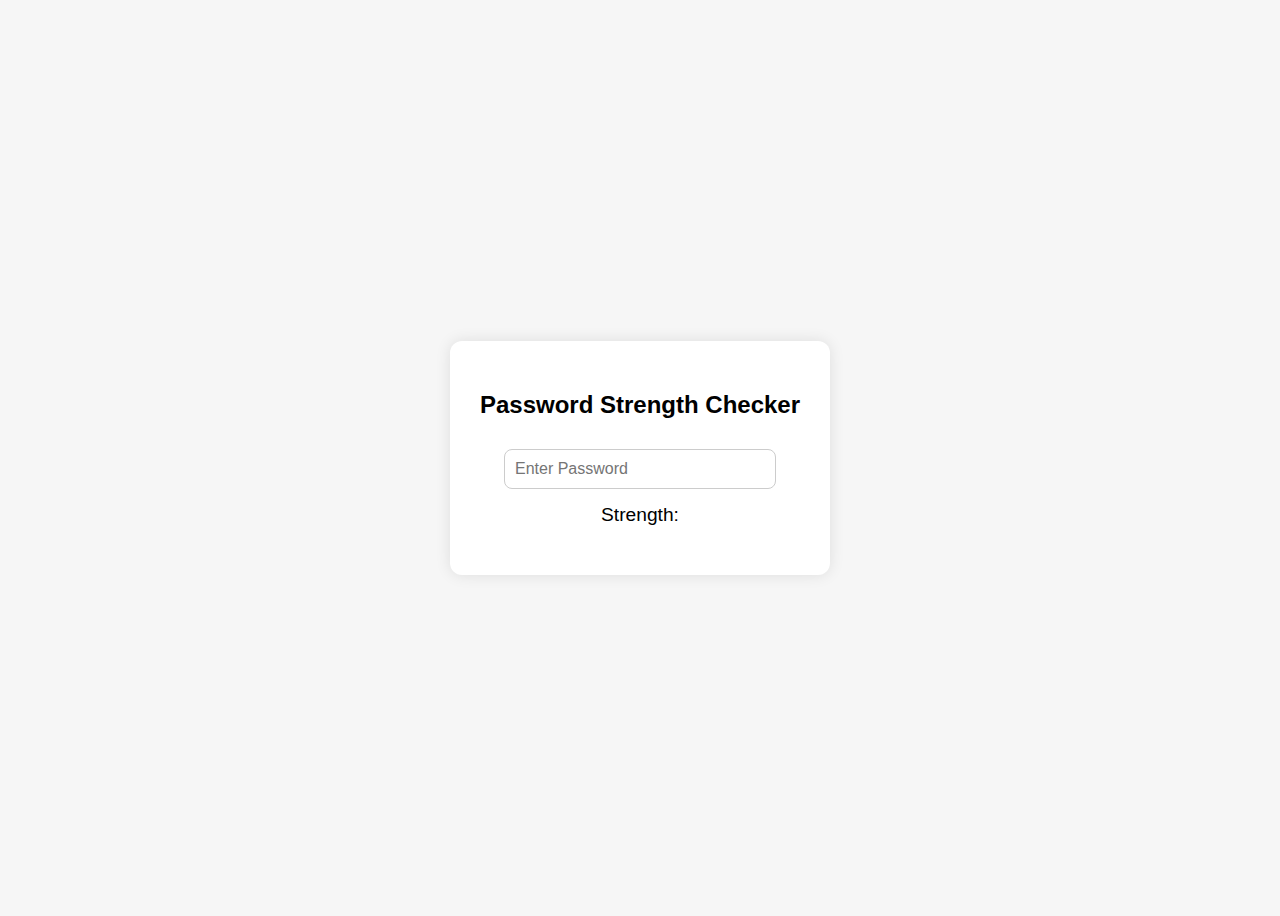
<file: Password Strength Checker/index.html>
<!DOCTYPE html>
<html lang="en">
<head>
  <meta charset="UTF-8" />
  <meta name="viewport" content="width=device-width, initial-scale=1.0"/>
  <title>Password Strength Checker</title>
  <link rel="stylesheet" href="style.css" />
</head>
<body>
  <div class="container">
    <h2>Password Strength Checker</h2>
    <input type="password" id="password" placeholder="Enter Password" />
    <p id="strength">Strength: </p>
  </div>

  <script src="script.js"></script>
</body>
</html>
</file>
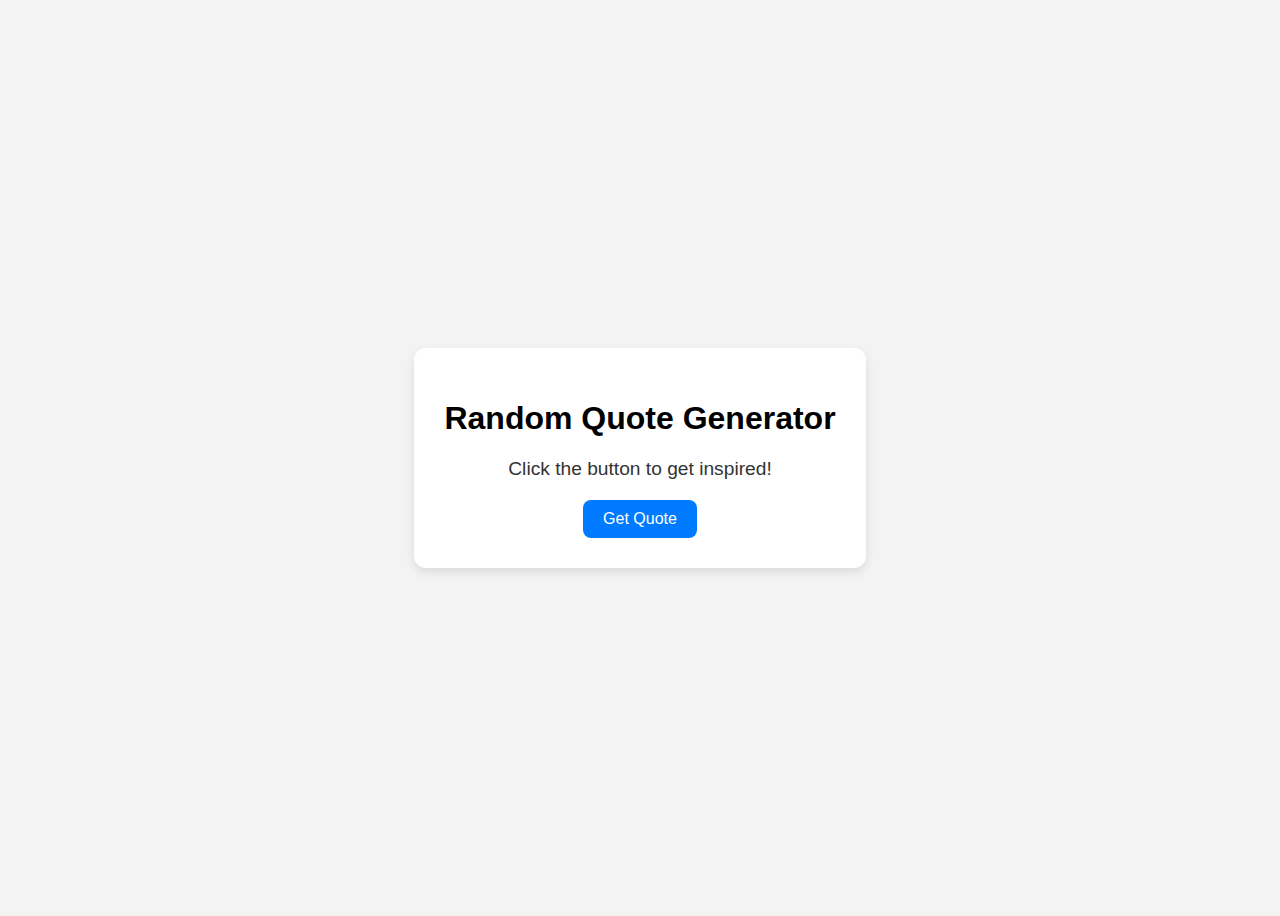
<file: Random Quote Generator/index.html>
<!DOCTYPE html>
<html lang="en">
<head>
    <meta charset="UTF-8">
    <meta http-equiv="X-UA-Compatible" content="IE=edge">
    <meta name="viewport" content="width=device-width, initial-scale=1.0">
    <title>Document</title>
    <link rel="stylesheet" href="style.css">
</head>
<body>
    <!DOCTYPE html>
<html lang="en">
<head>
  <meta charset="UTF-8" />
  <meta name="viewport" content="width=device-width, initial-scale=1.0"/>
  <title>Random Quote Generator</title>
  <link rel="stylesheet" href="style.css" />
</head>
<body>
  <div class="container">
    <h1>Random Quote Generator</h1>
    <p id="quote">Click the button to get inspired!</p>
    <button id="btn">Get Quote</button>
  </div>

  <script src="script.js"></script>
</body>
</html>


    <script src="script.js"></script>
</body>
</html>
</file>
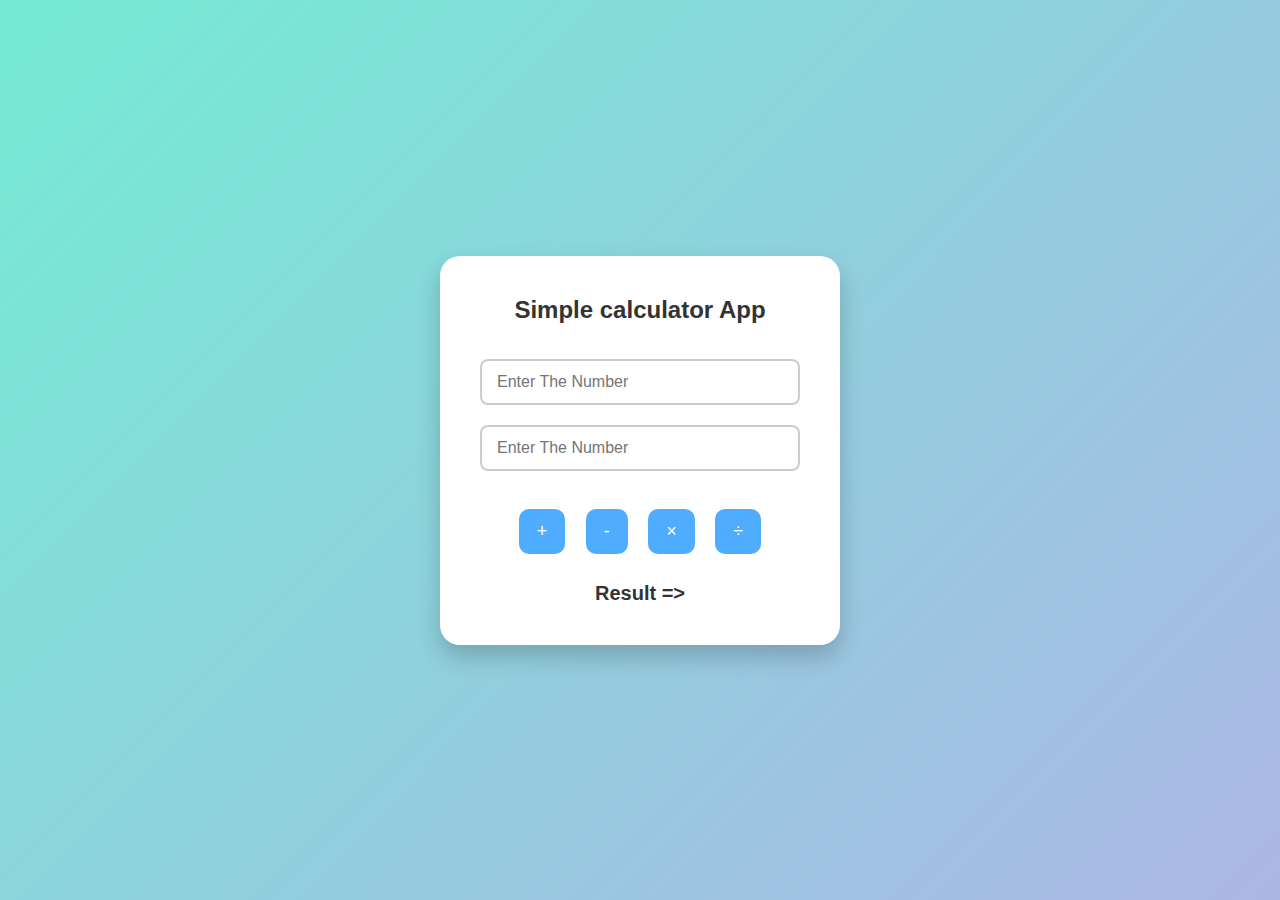
<file: Simple Calculator App/index.html>
<!DOCTYPE html>
<html lang="en">
<head>
    <meta charset="UTF-8">
    <meta http-equiv="X-UA-Compatible" content="IE=edge">
    <meta name="viewport" content="width=device-width, initial-scale=1.0">
    <link rel="stylesheet" href="style.css">
    <title>Document</title>

</head>
<body>
    
    <div class="container">
        <h2>Simple calculator App</h2>
        <input type="text" id="num1" placeholder="Enter The Number" >
        <input type="text" id="num2" placeholder="Enter The Number" >
        
        <div class="btns">
            <button >+</button>
            <button>-</button>
            <button>×</button>
            <button>÷</button>

        </div>

        <p id="result">Result =></p>
    </div>

    <script src="script.js"></script>
</body>
</html>
</file>
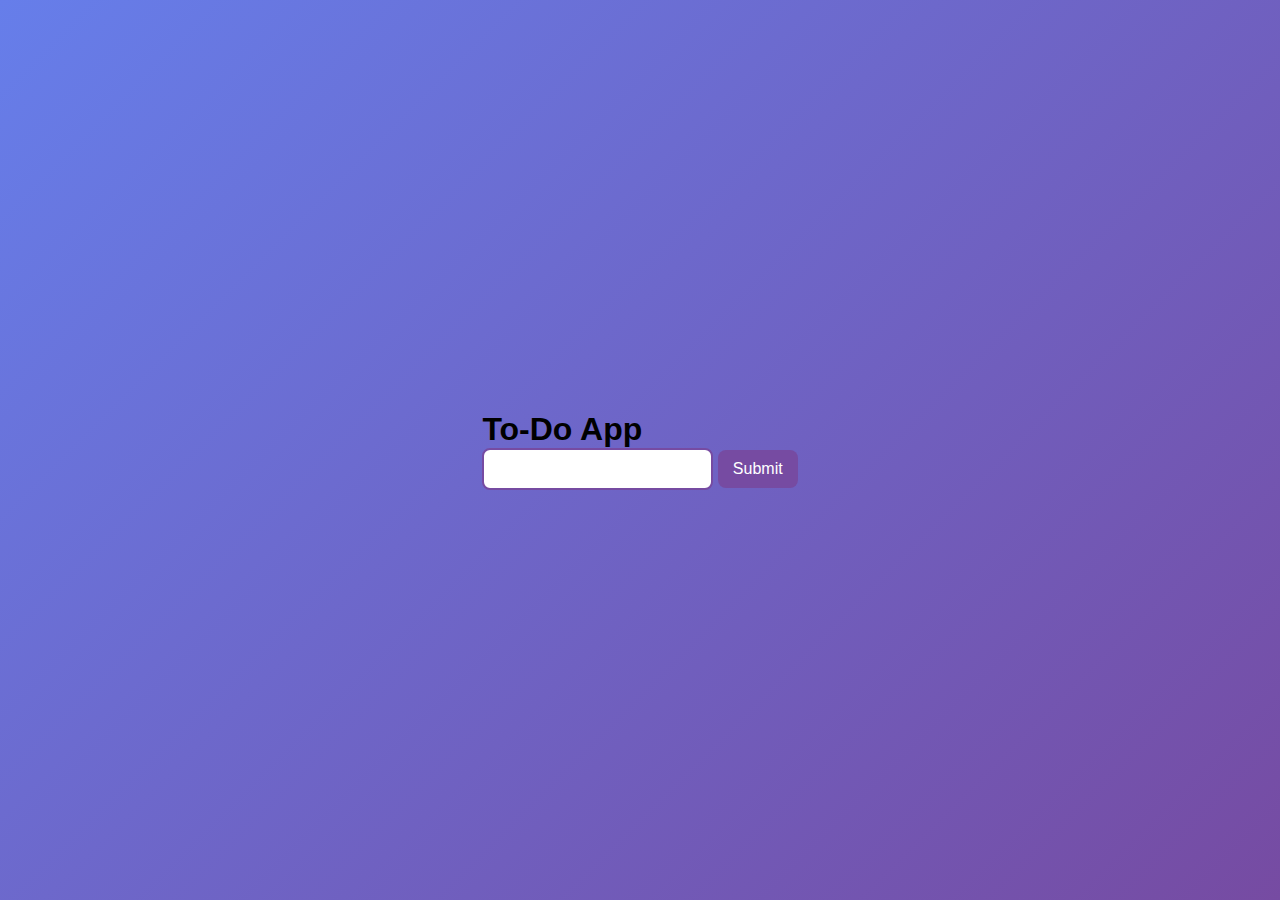
<file: T0-Do/index.html>
<!DOCTYPE html>
<html lang="en">
<head>
    <meta charset="UTF-8">
    <meta http-equiv="X-UA-Compatible" content="IE=edge">
    <meta name="viewport" content="width=device-width, initial-scale=1.0">
    <link rel="stylesheet" href="style.css">
    <title>Document</title>
</head>
<body>
    <div id="main">
        <h1>To-Do App</h1>
        <input type="text" id="input" />
        <button id="btn" type="submit">Submit</button>

        <ul id="tasklist"></ul>
    </div>
    <script src="script.js"></script>
</body>
</html>
</file>
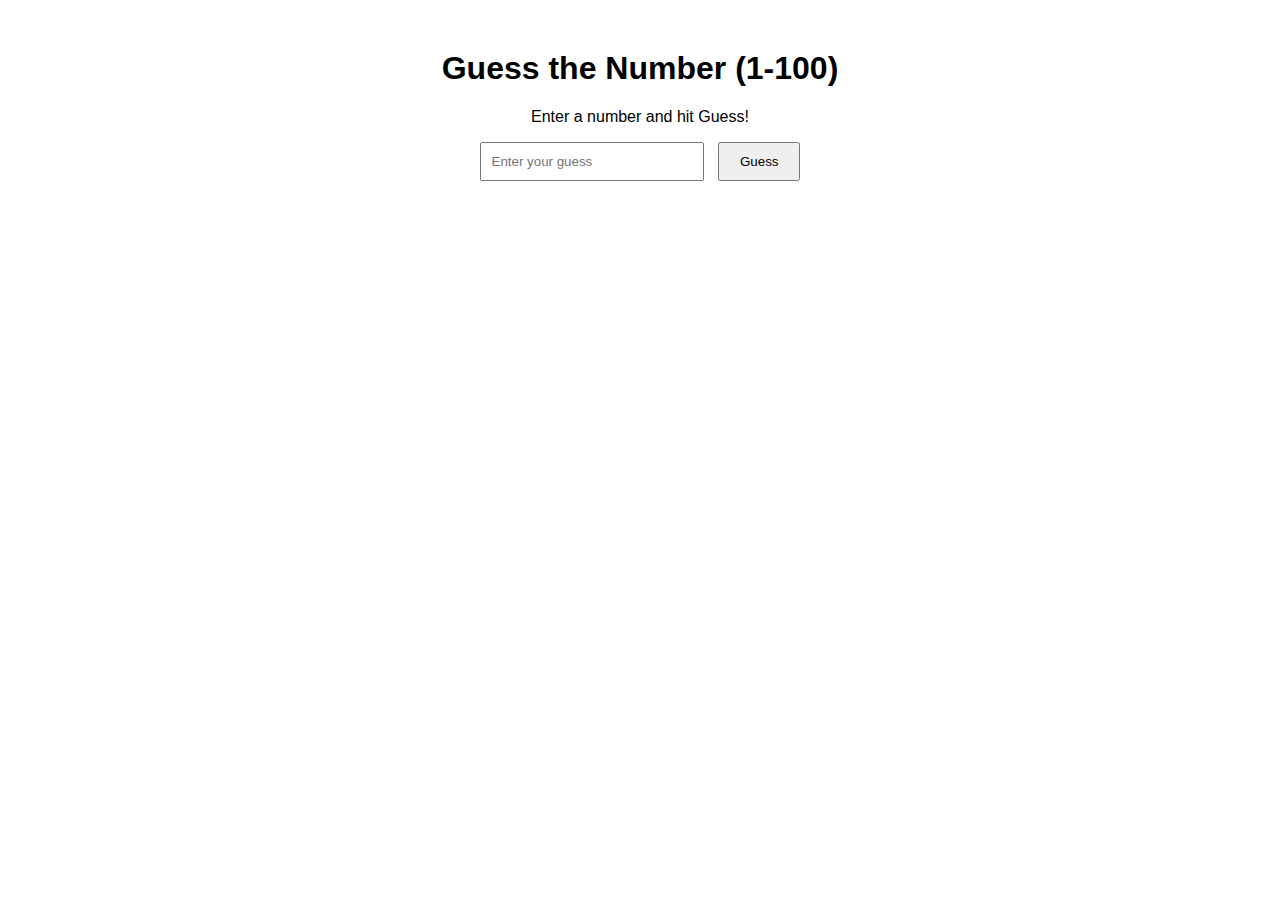
<file: Number Guessing Game/indexx.html>
<!DOCTYPE html>
<html lang="en">
<head>
  <meta charset="UTF-8">
  <title>Number Guessing Game</title>
  <link rel="stylesheet" href="style.css">
</head>
<body>

  <h1>Guess the Number (1-100)</h1>
  <p id="message">Enter a number and hit Guess!</p>

  <input type="number" id="guessInput" placeholder="Enter your guess" />
  <button id="guessBtn">Guess</button>

  <script src="script.js"></script>
</body>
</html>
</file>
<file: Password Strength Checker/style.css>
body {
    font-family: Arial, sans-serif;
    background-color: #f6f6f6;
    display: flex;
    justify-content: center;
    align-items: center;
    height: 100vh;
  }
  
  .container {
    text-align: center;
    padding: 30px;
    background-color: white;
    border-radius: 12px;
    box-shadow: 0 0 15px rgba(0, 0, 0, 0.1);
  }
  
  input {
    padding: 10px;
    width: 250px;
    margin-top: 10px;
    font-size: 1rem;
    border: 1px solid #ccc;
    border-radius: 8px;
  }
  
  #strength {
    margin-top: 15px;
    font-size: 1.2rem;
  }
</file>
<file: Random Quote Generator/style.css>
body {
    font-family: sans-serif;
    background-color: #f3f3f3;
    display: flex;
    justify-content: center;
    align-items: center;
    height: 100vh;
  }
  
  .container {
    text-align: center;
    background: white;
    padding: 30px;
    border-radius: 12px;
    box-shadow: 0 4px 10px rgba(0, 0, 0, 0.1);
  }
  
  #quote {
    margin: 20px 0;
    font-size: 1.2rem;
    color: #333;
  }
  
  button {
    padding: 10px 20px;
    font-size: 1rem;
    background: #007bff;
    color: white;
    border: none;
    border-radius: 8px;
    cursor: pointer;
  }
</file>
<file: Number Guessing Game/style.css>
body {
    font-family: Arial, sans-serif;
    text-align: center;
    margin-top: 50px;
  }
  
  input {
    padding: 10px;
    width: 200px;
  }
  
  button {
    padding: 10px 20px;
    margin-left: 10px;
  }
</file>
<file: Simple Calculator App/style.css>
/* Resetting default styles */
* {
    margin: 0;
    padding: 0;
    box-sizing: border-box;
  }
  
  body {
    background: linear-gradient(135deg, #74ebd5, #acb6e5);
    font-family: 'Segoe UI', Tahoma, Geneva, Verdana, sans-serif;
    height: 100vh;
    display: flex;
    justify-content: center;
    align-items: center;
  }
  
  .container {
    background: white;
    padding: 40px;
    border-radius: 20px;
    box-shadow: 0 12px 25px rgba(0, 0, 0, 0.2);
    text-align: center;
    width: 90%;
    max-width: 400px;
  }
  
  .container h2 {
    margin-bottom: 25px;
    color: #333;
    font-size: 24px;
  }
  
  input[type="text"] {
    width: 100%;
    padding: 12px 15px;
    margin: 10px 0;
    border: 2px solid #ccc;
    border-radius: 8px;
    font-size: 16px;
    transition: 0.3s;
  }
  
  input[type="text"]:focus {
    outline: none;
    border-color: #4facfe;
  }
  
  .btns {
    margin: 20px 0;
  }
  
  .btns button {
    padding: 12px 18px;
    margin: 8px;
    font-size: 18px;
    border: none;
    border-radius: 10px;
    cursor: pointer;
    background: #4facfe;
    color: white;
    transition: background 0.3s ease;
  }
  
  .btns button:hover {
    background: #00f2fe;
  }
  
  #result {
    margin-top: 20px;
    font-size: 20px;
    font-weight: bold;
    color: #333;
  }
</file>
<file: T0-Do/style.css>
/* Reset & Base */
* {
  margin: 0;
  padding: 0;
  box-sizing: border-box;
}

body {
  font-family: 'Segoe UI', sans-serif;
  background: linear-gradient(135deg, #667eea, #764ba2);
  height: 100vh;
  display: flex;
  justify-content: center;
  align-items: center;
}

/* Main Container */
.todo-container {
  background: white;
  padding: 30px;
  border-radius: 15px;
  box-shadow: 0 8px 30px rgba(0, 0, 0, 0.15);
  width: 100%;
  max-width: 400px;
}

/* Heading */
.todo-container h1 {
  text-align: center;
  margin-bottom: 20px;
  color: #333;
}

/* Input & Button */
.todo-input-wrapper {
  display: flex;
  gap: 10px;
  margin-bottom: 20px;
}

#input {
  flex: 1;
  padding: 10px;
  font-size: 16px;
  border: 2px solid #764ba2;
  border-radius: 8px;
  outline: none;
}

#btn {
  padding: 10px 15px;
  font-size: 16px;
  border: none;
  background-color: #764ba2;
  color: white;
  border-radius: 8px;
  cursor: pointer;
  transition: 0.3s;
}

#btn:hover {
  background-color: #5a3b8c;
}

/* Task List */
#tasklist {
  list-style: none;
  max-height: 250px;
  overflow-y: auto;
  padding-right: 5px;
}

#tasklist li {
  background-color: #f3f3f3;
  margin-bottom: 10px;
  padding: 10px 15px;
  border-radius: 8px;
  display: flex;
  justify-content: space-between;
  align-items: center;
  transition: 0.3s;
}

#tasklist li:hover {
  background-color: #e2e2e2;
}

#tasklist button {
  background-color: #ff4d4d;
  border: none;
  color: white;
  padding: 5px 10px;
  border-radius: 6px;
  cursor: pointer;
  transition: background-color 0.3s;
}

#tasklist button:hover {
  background-color: #d93636;
}
</file>
